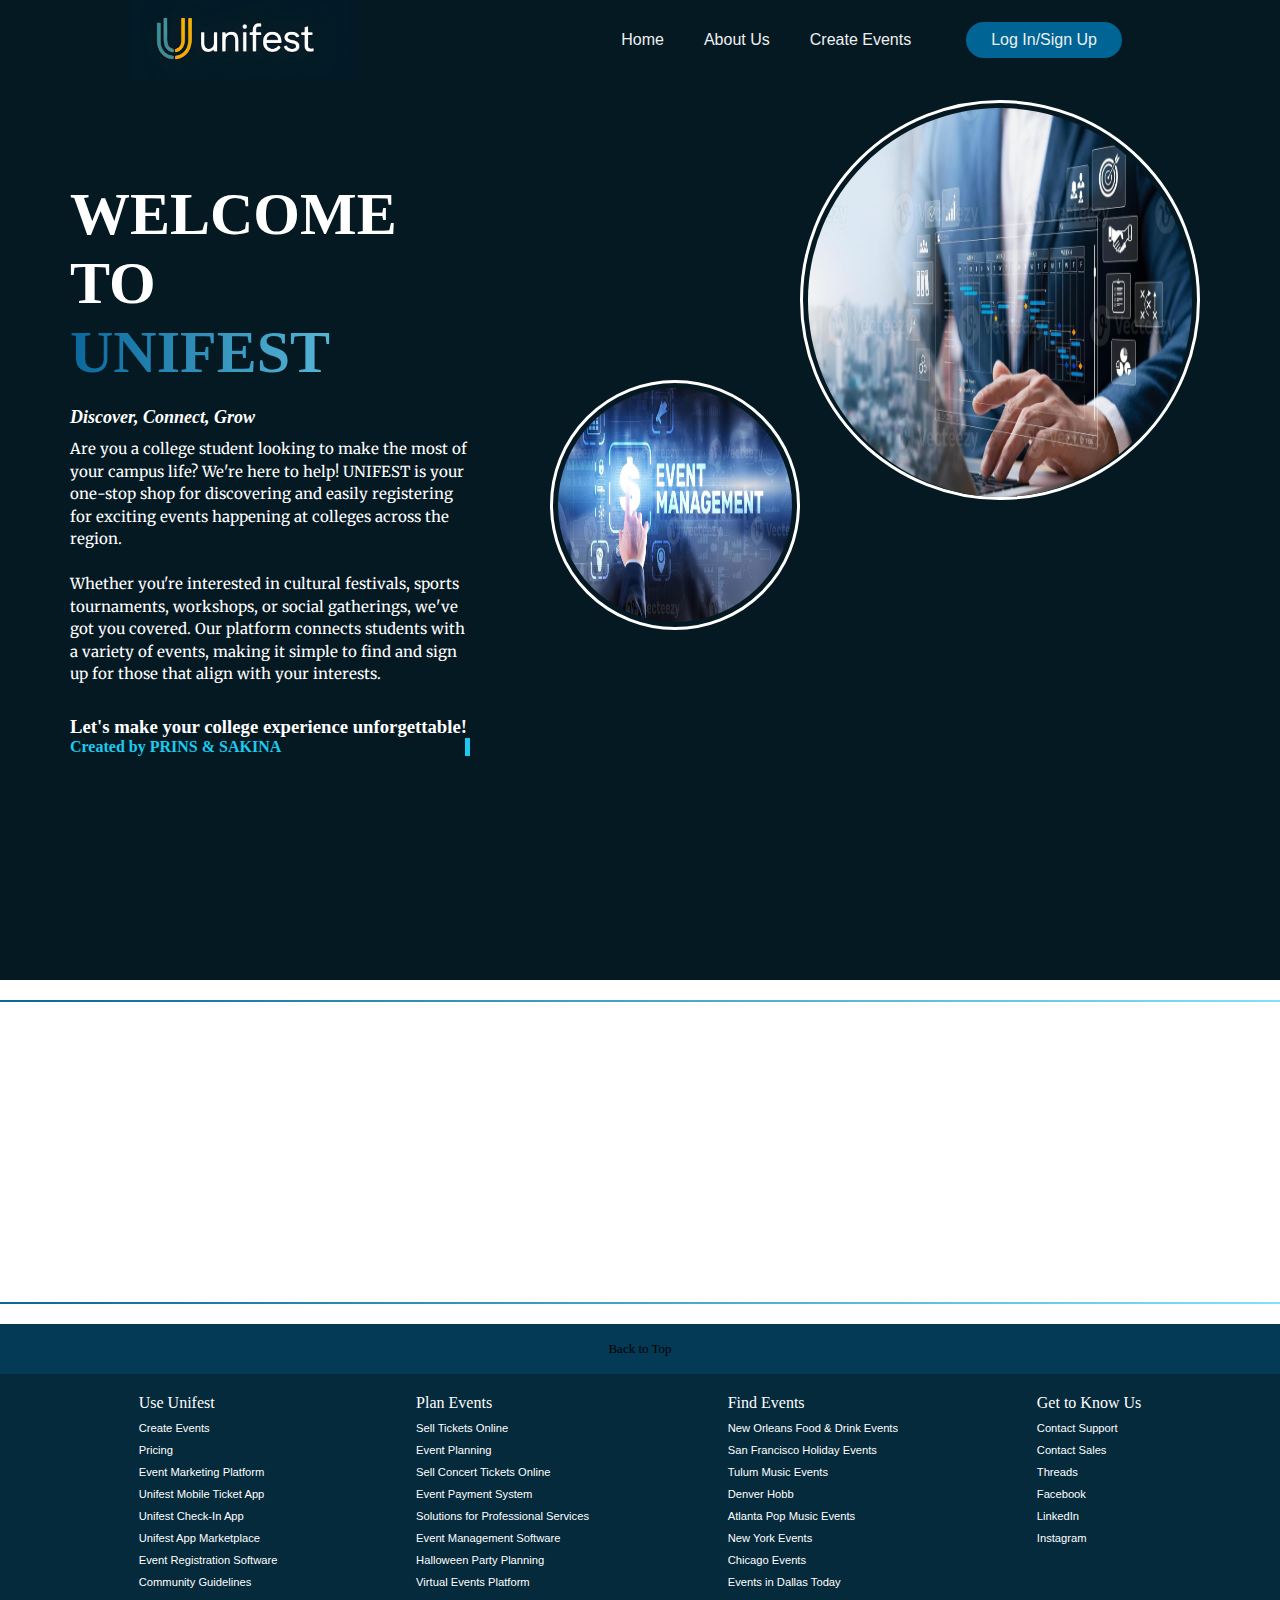
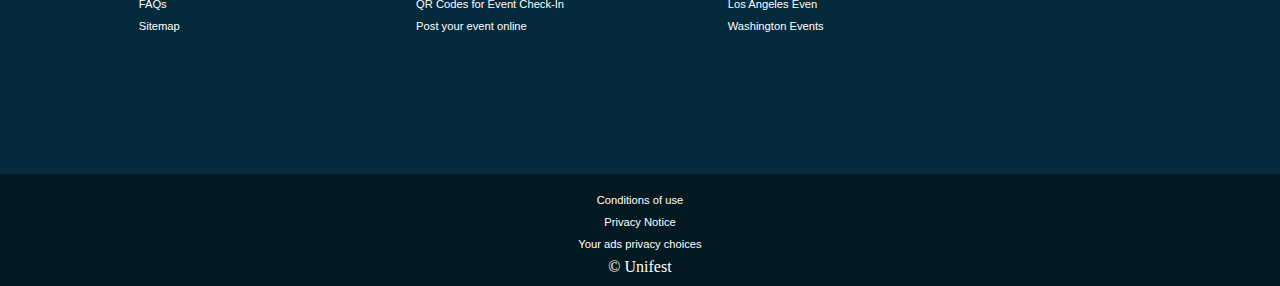
<file: index.html>
<!DOCTYPE html>  
<!-- hiii thai gayu-->
<html lang="en">
<head>
    <meta charset="UTF-8">
    <meta name="viewport" content="width=device-width, initial-scale=1.0">
    <link rel="stylesheet" href="https://cdnjs.cloudflare.com/ajax/libs/font-awesome/6.6.0/css/all.min.css" integrity="sha512-Kc323vGBEqzTmouAECnVceyQqyqdsSiqLQISBL29aUW4U/M7pSPA/gEUZQqv1cwx4OnYxTxve5UMg5GT6L4JJg==" crossorigin="anonymous" referrerpolicy="no-referrer" />
    <!-- <link rel="preconnect" href="https://fonts.googleapis.com">
    <link rel="preconnect" href="https://fonts.gstatic.com" crossorigin>
    <link href="https://fonts.googleapis.com/css2?family=Great+Vibes&display=swap" rel="stylesheet"> -->
    <link rel="preconnect" href="https://fonts.googleapis.com">
    <link rel="preconnect" href="https://fonts.gstatic.com" crossorigin>
    <link href="https://fonts.googleapis.com/css2?family=Merriweather:ital,wght@0,300;0,400;0,700;0,900;1,300;1,400;1,700;1,900&display=swap" rel="stylesheet">
    <link rel="stylesheet" href="style.css">
    <title>Home Page</title>
</head>
<body>
    <!-- Header section -->
    <header>
        <img class="logo" src="unifest logo.jpg" alt="logo">
        <div>
            <ul class="nav-links">
                <li><a href="index.html">Home</a></li>
                <li><a href="#">About Us</a></li>
                <li><a href="create.html">Create Events</a></li>
            </ul>
        </div>
        
        <a class="cta" href="login.html"><button>Log In/Sign Up</button></a>
        <div class="search-container"></div>
            <span class="search-icon"><i class="fa-solid fa-magnifying-glass" style="color: white;"></i></span>
            <input type="text" class="search-bar" placeholder="Search...">
          
    </header>
       
       <!-- HERO SECTION -->
      
      <div class="hero-section">
       <div class="hero-msg"> 
        <h1>WELCOME TO </h1>
         <h1 class="unifest">UNIFEST</h1>
        <h5>Discover, Connect, Grow</h5>
        <p>Are you a college student looking to make the most of your campus life? We're here to help! UNIFEST is your one-stop shop for discovering and easily registering for exciting events happening at colleges across the region.<br>
        <br>Whether you're interested in cultural festivals, sports tournaments, workshops, or social gatherings, we've got you covered. Our platform connects students with a variety of events, making it simple to find and sign up for those that align with your interests.</P>
        <h3>Let's make your college experience unforgettable!</H3>
            
        <h4> Created by PRINS & SAKINA</H4>
        
       </div> 
    
         <img class ="hero-image" src="h_image1.png" alt="right side image">

         <img class ="hero-img" src="h_image4.png" alt=" side image"> 
      </div>

      <hr class="hrr">

      <!-- Explore section -->
      <div class="explore-section">
        
        
      <div class="slider" style="
      --width: 200px; 
      --height: 200px;
      --quantity: 10;
      ">
        <div class="list">
          <div class="item" style="--position: 1"><a href=""><img src="innovation.jpeg"></a></div>
          <div class="item" style="--position: 2"><a href=""><img src="conference.jpg"></a></div>
          <div class="item" style="--position: 3"><a href=""><img src="sports.jpg"></a></div>
          <div class="item" style="--position: 4"><a href=""><img src="professional .jpg"></a></div>
          <div class="item" style="--position: 5"><a href=""><img src="craft1.png" ></a></div>
          <div class="item" style="--position: 6"><a href=""><img src="literature.jpg"></a></div>
          <div class="item" style="--position: 7"><a href=""><img src="performing arts(1).jpg">p</a></div>
          <div class="item" style="--position: 8"><a href=""><img src="education.png"></a></div>
          <div class="item" style="--position: 9"><a href=""><img src="gaming&entertainment.jpg"></a></div>
          <div class="item" style="--position: 10"><a href=""><img src="hackathon.jpg"></a></div> 
        </div>
      </div>

      
      
      <!-- FOOTER -->
       
      <footer>
        <hr class="hrr">
        <div class="foot-panel1">
            Back to Top
        </div>
        <div class="foot-panel2">
            <ul class="foot-list">
              <p>Use Unifest</p>
                <a href="#">Create Events</a>
                <a href="#">Pricing</a>
                <a href="#">Event Marketing Platform</a>
                <a href="#">Unifest Mobile Ticket App</a>
                <a href="#">Unifest Check-In App</a>
                <a href="#">Unifest App Marketplace</a>
                <a href="#">Event Registration Software</a>
                <a href="#">Community Guidelines</a>
                <a href="#">FAQs</a>
                <a href="#">Sitemap</a>        
            </ul>
            <ul class="foot-list">
                <p>Plan Events</p>
                <a href="#">Sell Tickets Online</a>
                <a href="#">Event Planning</a>
                <a href="#">Sell Concert Tickets Online</a>
                <a href="#">Event Payment System</a>
                <a href="#">Solutions for Professional Services</a>
                <a href="#">Event Management Software</a>
                <a href="#">Halloween Party Planning</a>
                <a href="#">Virtual Events Platform</a>
                <a href="#">QR Codes for Event Check-In</a>
                <a href="#">Post your event online</a>       
            </ul>
            <ul class="foot-list">
                <p> Find Events</p>
                <a href="#">New Orleans Food & Drink Events</a>
                <a href="#">San Francisco Holiday Events</a>
                <a href="#">Tulum Music Events</a>
                <a href="#">Denver Hobb</a>
                <a href="#">Atlanta Pop Music Events</a>
                <a href="#">New York Events</a>
                <a href="#">Chicago Events</a>
                <a href="#">Events in Dallas Today</a>
                <a href="#">Los Angeles Even</a>
                <a href="#">Washington Events</a>
            </ul>
            <ul class="foot-list">
                <p href="#">Get to Know Us</p>
                <a href="#">Contact Support</a>
                <a href="#">Contact Sales</a>
                <a href="#">Threads <i class="fa-brands fa-threads"></i></a>
                <a href="#">Facebook <i class="fa-brands fa-facebook"></i></a>
                <a href="#">LinkedIn <i class="fa-brands fa-linkedin"></i></a>
                <a href="#">Instagram <i class="fa-brands fa-instagram"></i> </a>       
            </ul>
        </div>

        <div class="foot-panel3">
            <div class="pages">
                <a>Conditions of use</a>
                <a>Privacy Notice</a>
                <a>Your ads privacy choices</a>
            </div>
            <div class="copyright">
                © Unifest
            </div>
        </div>
    </footer>
    
</body>
</html>
</file>
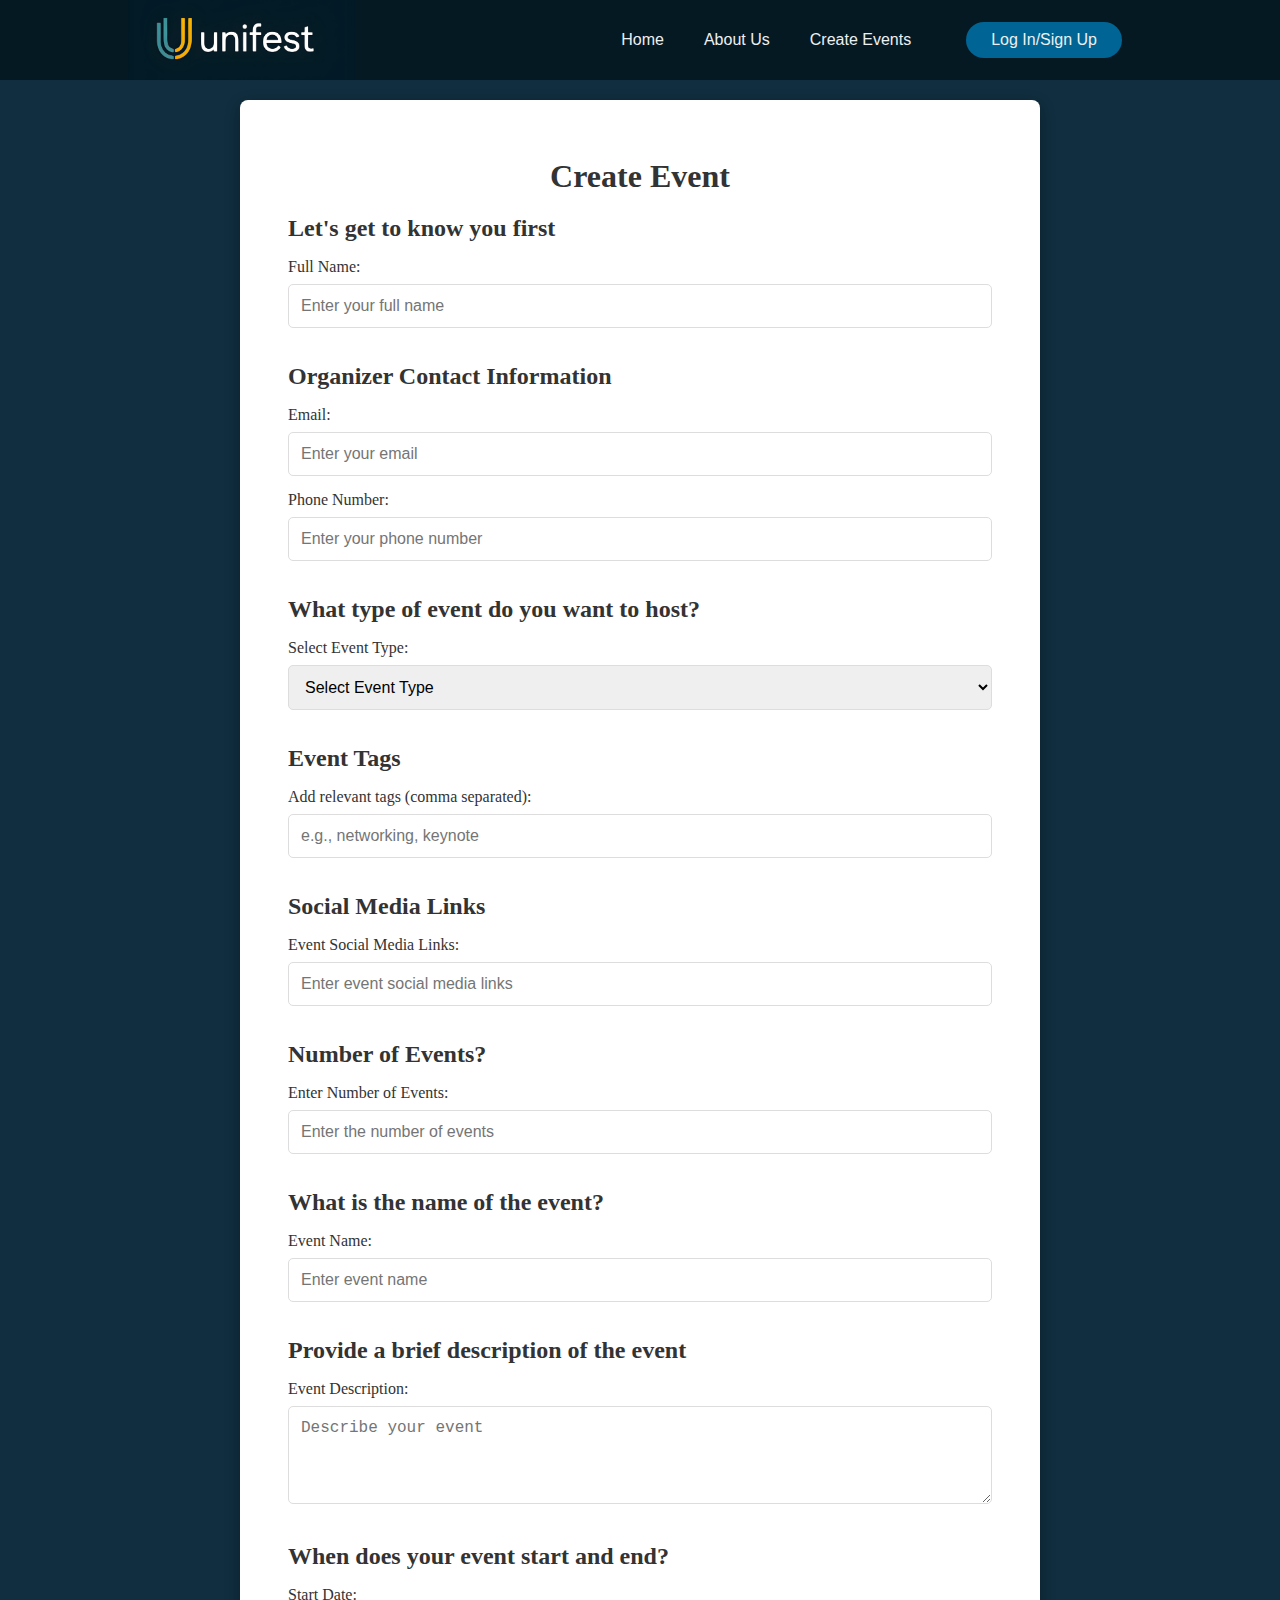
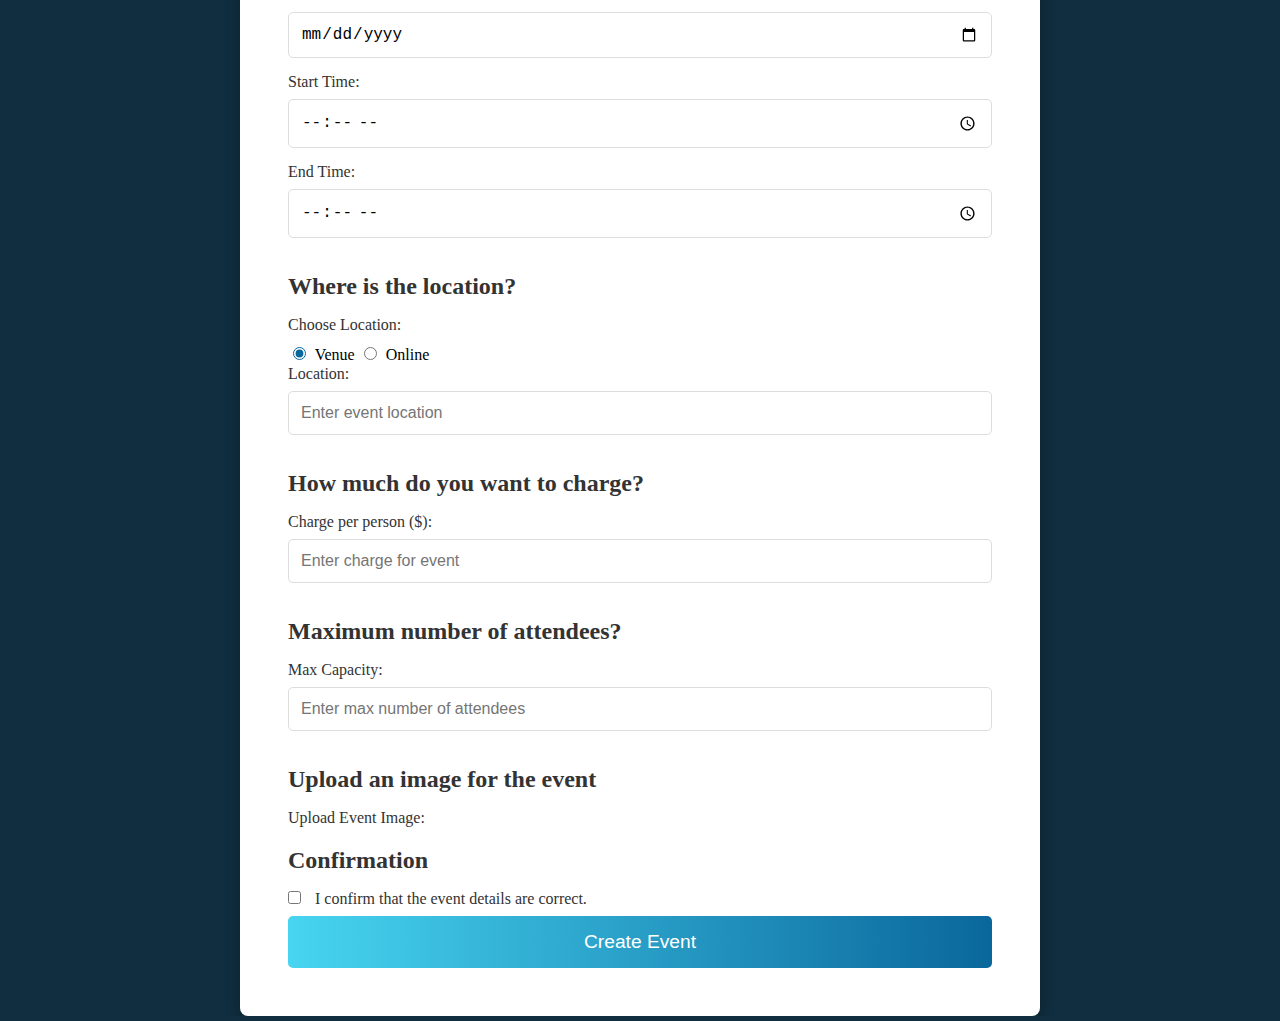
<file: create.html>
<!DOCTYPE html>
<html lang="en">
<head>
  <meta charset="UTF-8">
  <meta name="viewport" content="width=device-width, initial-scale=1.0">
  <meta http-equiv="X-UA-Compatible" content="ie=edge">
  <title>Create Event</title>
  <link rel="stylesheet" href="https://cdnjs.cloudflare.com/ajax/libs/font-awesome/6.6.0/css/all.min.css" integrity="sha512-Kc323vGBEqzTmouAECnVceyQqyqdsSiqLQISBL29aUW4U/M7pSPA/gEUZQqv1cwx4OnYxTxve5UMg5GT6L4JJg==" crossorigin="anonymous" referrerpolicy="no-referrer" />
  <link rel="preconnect" href="https://fonts.googleapis.com">
  <link rel="preconnect" href="https://fonts.gstatic.com" crossorigin>
  <link href="https://fonts.googleapis.com/css2?family=Merriweather:ital,wght@0,300;0,400;0,700;0,900;1,300;1,400;1,700;1,900&display=swap" rel="stylesheet">
  <link rel="stylesheet" href="create.css">
</head>
<body>
  <header>
    <img class="logo" src="unifest logo.jpg" alt="logo">
    <div>
        <ul class="nav-links">
            <li><a href="index.html">Home</a></li>
            <li><a href="#">About Us</a></li>
            <li><a href="create.html">Create Events</a></li>
        </ul>
    </div>
    
    <a class="cta" href="login.html"><button>Log In/Sign Up</button></a>
    <div class="search-container"></div>
        <span class="search-icon"></span>
        <input type="text" class="search-bar" placeholder="Search...">
      
</header>

  <div class="container">
    <h1>Create Event</h1>

    <!-- First Section: Full Name -->
    <h2>Let's get to know you first</h2>
    <label for="fullName">Full Name:</label>
    <input type="text" id="fullName" placeholder="Enter your full name" required>
    <span class="error-message" id="nameError">This field is required.</span>

    <!-- Contact Information Section -->
    <h2>Organizer Contact Information</h2>
    <label for="email">Email:</label>
    <input type="email" id="email" placeholder="Enter your email" required>
    <span class="error-message" id="emailError">This field is required.</span>

    <label for="phone">Phone Number:</label>
    <input type="tel" id="phone" placeholder="Enter your phone number" required>
    <span class="error-message" id="phoneError">This field is required.</span>

    <!-- Event Type Section -->
    <h2>What type of event do you want to host?</h2>
    <label for="eventType">Select Event Type:</label>
    <select id="eventType" required>
      <option value="" disabled selected>Select Event Type</option>
      <option value="Seminar/conference">Seminar/Conference</option>
      <option value="Hackathons">Hackathons</option>
      <option value="Sports">Sports</option>
      <option value="Music and concert">Music and Concert</option>
      <option value="Dance">Dance</option>
      <option value="Drama">Drama</option>
      <option value="Exhibition">Exhibition</option>
      <option value="Workshop">Workshop</option>
      <option value="Art">Art</option>
      <option value="Elevator Pitch">Elevator Pitch</option>
      <option value="Festival">Festival</option>
      <option value="Volunteering/Social Work">Volunteering/Social Work</option>
      <option value="Book Club">Book Club</option>
      <option value="Others">Others</option>
    </select>
    <span class="error-message" id="eventTypeError">This field is required.</span>

    <!-- Event Tags Section -->
    <h2>Event Tags</h2>
    <label for="tags">Add relevant tags (comma separated):</label>
    <input type="text" id="tags" placeholder="e.g., networking, keynote">
    <span class="error-message" id="tagsError">This field is required.</span>

    <!-- Social Media Links Section -->
    <h2>Social Media Links</h2>
    <label for="socialMedia">Event Social Media Links:</label>
    <input type="url" id="socialMedia" placeholder="Enter event social media links">

    <!-- Number of Events Section -->
    <h2>Number of Events?</h2>
    <label for="numEvents">Enter Number of Events:</label>
    <input type="number" id="numEvents" min="1" placeholder="Enter the number of events" required>
    <span class="error-message" id="numEventsError">This field is required.</span>

    <!-- Event Name Section -->
    <h2>What is the name of the event?</h2>
    <label for="eventName">Event Name:</label>
    <input type="text" id="eventName" placeholder="Enter event name" required>
    <span class="error-message" id="eventNameError">This field is required.</span>

    <!-- Event Description Section -->
    <h2>Provide a brief description of the event</h2>
    <label for="eventDescription">Event Description:</label>
    <textarea id="eventDescription" rows="4" placeholder="Describe your event" required></textarea>
    <span class="error-message" id="eventDescriptionError">This field is required.</span>

    <!-- Event Date and Time Section -->
    <h2>When does your event start and end?</h2>
    <label for="startDate">Start Date:</label>
    <input type="date" id="startDate" required>
    <span class="error-message" id="startDateError">This field is required.</span>

    <label for="startTime">Start Time:</label>
    <input type="time" id="startTime" required>
    <span class="error-message" id="startTimeError">This field is required.</span>

    <label for="endTime">End Time:</label>
    <input type="time" id="endTime" required>
    <span class="error-message" id="endTimeError">This field is required.</span>

    <!-- Location Section -->
    <h2>Where is the location?</h2>
    <label for="locationType">Choose Location:</label>
    <input type="radio" id="venue" name="locationType" value="Venue" checked onclick="toggleLocation()"> Venue
    <input type="radio" id="online" name="locationType" value="Online" onclick="toggleLocation()"> Online

    <label for="location" id="locationLabel">Location:</label>
    <input type="text" id="location" placeholder="Enter event location" required>
    <span class="error-message" id="locationError">This field is required.</span>

    <!-- Charging Section -->
    <h2>How much do you want to charge?</h2>
    <label for="eventCharge">Charge per person ($):</label>
    <input type="number" id="eventCharge" min="0" placeholder="Enter charge for event" required>
    <span class="error-message" id="eventChargeError">This field is required.</span>

    <!-- Max Capacity Section -->
    <h2>Maximum number of attendees?</h2>
    <label for="maxCapacity">Max Capacity:</label>
    <input type="number" id="maxCapacity" min="1" placeholder="Enter max number of attendees" required>
    <span class="error-message" id="maxCapacityError">This field is required.</span>

    <!-- Image Upload Section -->
    <h2>Upload an image for the event</h2>
    <label for="eventImage">Upload Event Image: <i class="fa-solid fa-image"></i></label>
    <input type="file" id="eventImage" accept="image/*">

    <!-- Confirmation Section -->
    <h2>Confirmation</h2>
    <label><input type="checkbox" id="confirmDetails" required> I confirm that the event details are correct.</label>
    <span class="error-message" id="confirmDetailsError">This field is required.</span>

    <!-- Submit Button -->
    <input type="submit" class="submit-btn" value="Create Event" onclick="validateForm()">
  </div>

  <!-- Confirmation Modal -->
  <div id="confirmationModal" class="modal">
    <div class="modal-content">
      <span class="close">&times;</span>
      <h2>Event Created Successfully!</h2>
      <p>Your event has been created and will be reviewed shortly.</p>
    </div>
  </div>

  <script src="create.js"></script>
</body>
</html>
</file>
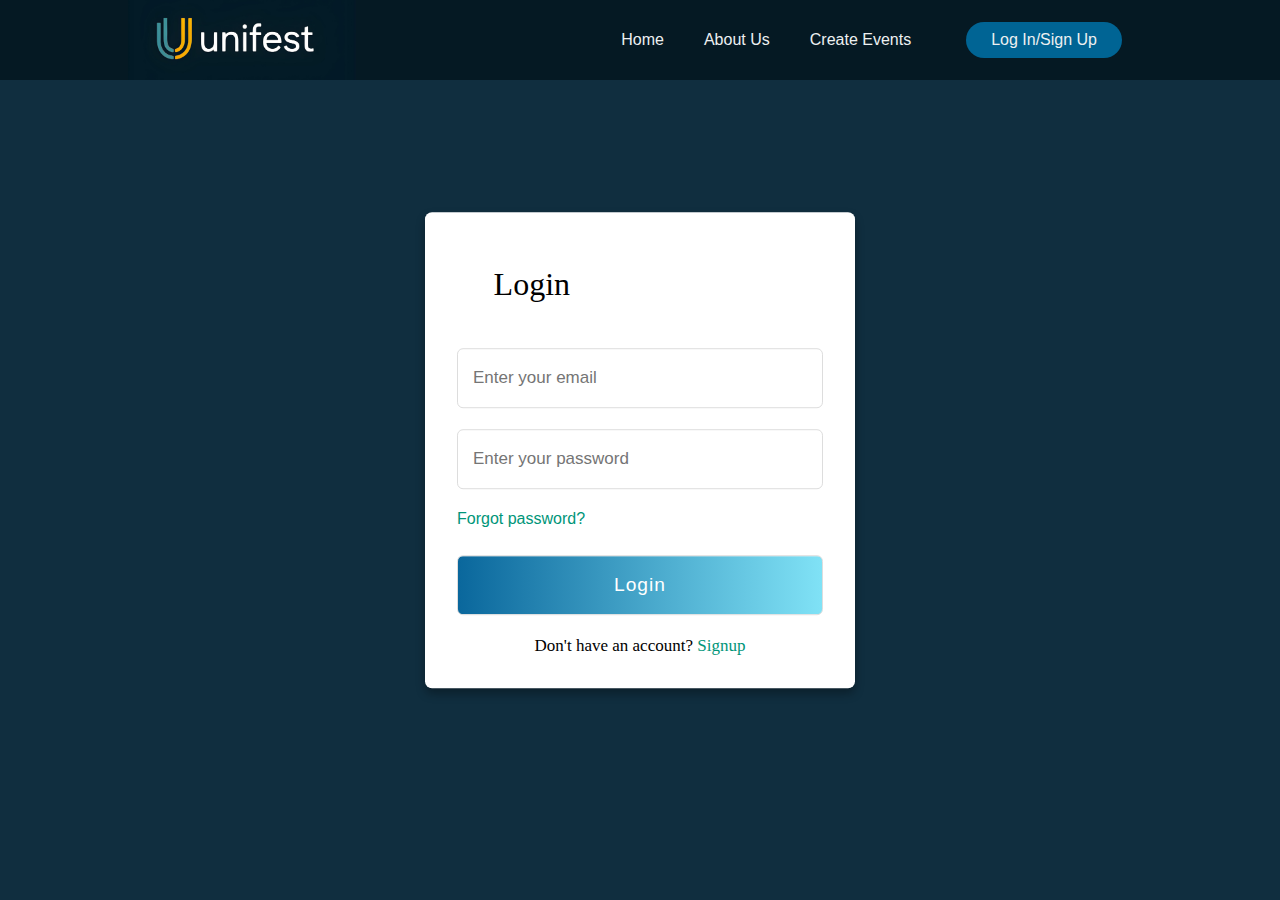
<file: login.html>
<!DOCTYPE html>
<html lang="en">
<head>
  <meta charset="UTF-8">
  <meta name="viewport" content="width=device-width, initial-scale=1.0">
  <meta http-equiv="X-UA-Compatible" content="ie=edge">
  <title>Login & Signup Form</title>
  <link rel="preconnect" href="https://fonts.googleapis.com">
  <link rel="preconnect" href="https://fonts.gstatic.com" crossorigin>
  <link href="https://fonts.googleapis.com/css2?family=Merriweather:ital,wght@0,300;0,400;0,700;0,900;1,300;1,400;1,700;1,900&display=swap" rel="stylesheet">
  <link rel="stylesheet" href="login.css"> 
</head>
<body>
  <header class="header1">
    <img class="logo" src="unifest logo.jpg" alt="logo">
    <div>
        <ul class="nav-links">
            <li><a href="index.html">Home</a></li>
            <li><a href="#">About Us</a></li>
            <li><a href="create.html">Create Events</a></li>
        </ul>
    </div>
    
    <a class="cta" href="register.html"><button>Log In/Sign Up</button></a>
    <div class="search-container"></div>
        <span class="search-icon"><i class="fa-solid fa-magnifying-glass" style="color: white;"></i></span>
        <input type="text" class="search-bar" placeholder="Search...">
      
</header>
  <div class="container">
    <input type="checkbox" id="check">
    <div class="login form">
      <header class="heading">Login</header>
      <form action="">
        <input type="text" placeholder="Enter your email">
        <input type="password" placeholder="Enter your password">
        <a href="">Forgot password?</a>
        <input type="button" class="button" value="Login">
      </form>
      <div class="signup">
        <span class="signup">Don't have an account?
         <label for="check">Signup</label>
        </span>
      </div>
    </div>
    <div class="registration form">
      <header class="heading">Signup</header>
      <form action="">
        <input type="text" placeholder="Enter your email">
        <input type="password" placeholder="Create password">
        <input type="button" class="button" value="Signup">
      </form>
      <div class="signup">
        <span class="signup">Already have an account?
         <label for="check">Login</label>
        </span>
      </div>
    </div>
  </div>
</body>
</html>
</file>
<file: style.css>
*{
    box-sizing: border-box;
    margin: 0;
    padding: 0;
    
}

li,a,button{
    font-family: Arial, Helvetica, sans-serif;
    font-weight: 500;
    font-size: 16px;
    color: #edf0f1;
    text-decoration: none;
}

header{
    height: 80px;
    display: flex;
    justify-content: flex-end;
    align-items: center;
    padding: 30px 10%;
    background:  #051923; 
}

.logo{
    cursor: pointer;
    padding-right: 15px;
    margin-right: auto;
    height: 80px ; 
}

.nav-links{
    list-style: none;
    display: flex;
    justify-content: flex-end;
}

.nav{
    font-size: medium;
}

.nav-links li{
    display: inline-block;
    padding: 20px 20px;
}

.nav-links li a{
    transition: all 0.3s ease 0s;
}

.nav-links li a:hover{
    color: #006494;
}

button{
    padding: 9px 25px;
    background-color: rgba(0,100,148,1);
    border: none;
    border-radius: 50px;
    cursor: pointer;
    transition: all 0.3s ease 0s;
    margin-left: 35px;
}

button:hover{
    background-color: rgba(0,136,169,0.8);
}

.search-container {
    position: relative;
    display: flex;
    align-items: center;
  }
  
  .search-icon {
    cursor: pointer;
    font-size: 20px;
    color: #000;
    margin-left: 30px;
  }
  
  .search-bar {
    position: absolute;
    top: 100%;
    left: 0;
    right: 0;
    background-color: #fff;
    border: 1px solid #ccc;
    padding: 10px;
    display: none;
    width: 100%;
    transition: all 0.3s ease-in-out;
  }
  
  .search-container:hover .search-bar {
    display: block;
    height: 35px; 
    width: 200px;
    transition: all 0.3s ease-in-out;
  }
  
  .search-icon:active .search-bar {
    transition-delay: 0.3s;
  }




/*Hero-section*/


.hero-section{
     height: 550px; 
     min-height: 100vh;  
     display: flex; 
     flex-direction: row; 
    background-color: #051923;  
}

.hero-section .hero-msg{
    align-items: center;
    padding-left: 70px;
    color: white;
    text-align: left;
    margin-right: 2em;
    margin-top: 100px;
    max-width: 200em;
    margin: 0 auto;
    
}

.hero-section .hero-msg h4{
    display: inline-block;
    color: #1bcaee;
    border-right: 5px solid;
    width: 100%;
    white-space: nowrap;
    overflow: hidden;
    animation: 
            ease,
             typing 3s steps(14) infinite,
             cursor .4s step-end infinite alternate;
}

@keyframes cursor{
      50% { border-color: transparent;}
}

@keyframes typing{
      from { width: 0;}
      to {width: 250px;}
}

.hero-msg .unifest{
    margin-top: 0;
    margin-bottom: 20px;
    background: linear-gradient(to right,#0a679c,#80e2f6);
    -webkit-background-clip: text;
    -webkit-text-fill-color: transparent;
}

.hero-msg h1{
    font-size: 60px;
    margin-top: 100px;
    font-family: "Montserrat";
    flex: 1;
}

.hero-msg h5{
   margin-bottom: 10px;
   font-size: large;
   font-family: "";
   font-style: italic;
}

.hero-msg p{
    line-height: 1.5;
    font-size: 15px;
    margin-bottom: 30px;
    font-family: "Merriweather" , cursive;
    /* height: 100px;
    overflow-y: auto;
    position: relative; */
    /* animation: scroll-text 10s linear infinite; */
    animation: slideRight 1s ease forwards;
    animation-delay: 1s;
}

/* .hero-msg p::before {
    content: '';
    position: absolute;
    right: 0;
    top: 0;
    bottom: 0;
    width: 10px;
    background-color: #ccc; /* Adjust scrollbar color */
    /*opacity: 0.5;
    cursor: pointer;
    transition: top 0.3s ease; /* Adjust transition duration and easing function 
  }
  
  .hero-msg p::-webkit-scrollbar {
    display: none; /* Hide the default scrollbar 
  } */

/* @keyframes scroll-text{
    0%{
        transform: translateY(0);
    }
    100%{
        transform: translateY(-100%);
    }
} */

@keyframes slideRight{
    0%{
        transform: translateX(-100px);
        opacity: 0;
    }
    100%{
        transform: translateX(0px);
        opacity: 1;
    }
}

.hero-section .hero-img{
    
    margin-left: auto;
    margin-top: 20px;
    height: 400px;
    width: 400px;
    float: right;
    padding :5px;
    border: 3px solid #fff;
    border-radius: 50%;
    margin-right: 5em;
    padding-bottom: 0%;
   
}
.hero-section .hero-image{
    
    margin-left: auto;
    margin-top: 300px;
    height: 250px;
    width: 250px;
    float: right;
    padding : 5px;
    border: 3px solid #fff;
    border-radius: 50%;
    margin-left: 5em;
}
.hero-section .hero-image::before {
    animation: animate 4s linear infinite, -webkit-animate 4s linear infinite, -moz-animate 4s linear infinite;
}

/* .hero-section .hero-image::before{
    position: absolute;
    background-color: white;
    box-shadow: 0 0 20px rgb(8, 8, 8);
    animation: animate 4s linear infinite;
    height: 250px;
    width: 250px;
}

.hero-section .hero-image::after{
    position: absolute;
    inset: 10px;
    background-color: #186c9d;
    border-radius: 50%;
}

@keyframes animate{
    0%{
        transform: rotate(0deg);
    }
    100%{
        transform: rotate(360deg);
    }
} */

hr.hrr{
    border: none;
    height: 2px;
    background-image: linear-gradient(to right, #0a679c, #80e2f6);
    margin: 20px 0; /* Adjust margin as needed */
 }


/* explore-section */

.explore-section{
    display: flex;
    flex-wrap: wrap;
    height: 300px;
    justify-content: space-evenly;
    background-color: white;
}



  /* SLIDER */

  

main{
    width: min(1200px, 90vw);
    margin: auto;
}
.slider{
    margin-top: 30px;
    margin-bottom: 30px;
    width: 100%;
    height: var(--height);
    overflow: hidden;
    mask-image: linear-gradient(
        to right,
        transparent,
        #000 10% 90%,
        transparent
    );
}
.slider .list{
    display: flex;
    width: 100%;
    min-width: calc(var(--width) * var(--quantity));
    position: relative;
}
.slider .list .item{
    text-align: center;
    width: var(--width);
    height: var(--height);
    position: absolute;
    left: 100%;
    animation: autoRun 10s linear infinite;
    transition: filter 0.5s;
    animation-delay: calc( (10s / var(--quantity)) * (var(--position) - 1) - 10s)!important;
}
.slider .list .item img{
    width: 100%;
}
@keyframes autoRun{
    from{
        left: 100%;
    }to{
        left: calc(var(--width) * -1);
    }
}
.slider:hover .item{
    animation-play-state: paused!important;
    filter: blur(2px);
}
 .slider .item:hover{
    filter: blur(0);
} 




/* footer */


footer{
    width: 100%;
}
.foot-panel1{
   background-color: #043a56;
   color: black;
   height: 50px;
   display: flex;
   justify-content: center;
   align-items: center;
   font-size: 13px;
}

.foot-panel2{
    background-color: rgb(5, 42, 60);
    color: white;
    height: 400px;
    display: flex;
    justify-content: space-evenly;
}

.foot-list {
    margin-top: 20px;;
}

footer a {
    display: block;
    font-size: 0.70rem;
    margin-top: 10px;
    color: white;
}

footer a:hover{
    color: white;
    text-decoration: underline;
}

.foot-panel3{
    background-color: #051923;
    color: white;
    height: 80px;
    font-size: 1rem;
    text-align: center;
}

.pages{
  padding-top: 10px;
  background-color: #051923;
}

.copyright{
    padding-top: 8px; 
    padding-bottom: 10px; 
    color: white;
    background-color: #051923;
}

@media (max-width: 768px) {
    .hero-msg h1 {
      font-size: 36px; /* Adjust font size for smaller screens */
    }
    .hero-section {
      flex-direction: column; /* Change layout to stack images and text vertically */
    }
    .nav-links {
      flex-direction: column; /* Change navigation to stack links vertically */
    }
  }
</file>
<file: create.css>
* {
  margin: 0;
  padding: 0;
  box-sizing: border-box;
}

li,a,button{
  font-family: Arial, Helvetica, sans-serif;
  font-weight: 500;
  font-size: 16px;
  color: #edf0f1;
  text-decoration: none;
}

header{
  height: 80px;
  display: flex;
  justify-content: flex-end;
  
  align-items: center;
  padding: 30px 10%;
  background:  #051923; 
}

.logo{
  cursor: pointer;
  padding-right: 15px;
  margin-right: auto;
  height: 80px ; 
}

.nav-links{
  list-style: none;
  display: flex;
  justify-content: flex-end;
}

.nav{
  font-size: medium;
}

.nav-links li{
  display: inline-block;
  padding: 20px 20px;
}

.nav-links li a{
  transition: all 0.3s ease 0s;
}

.nav-links li a:hover{
  color: #006494;
}

button{
  padding: 9px 25px;
  background-color: rgba(0,100,148,1);
  border: none;
  border-radius: 50px;
  cursor: pointer;
  transition: all 0.3s ease 0s;
  margin-left: 35px;
}

button:hover{
  background-color: rgba(0,136,169,0.8);
}

.search-container {
  position: relative;
  display: flex;
  align-items: center;
}

.search-icon {
  cursor: pointer;
  font-size: 20px;
  color: #000;
  margin-left: 30px;
}

.search-bar {
  position: absolute;
  top: 100%;
  left: 0;
  right: 0;
  background-color: #fff;
  border: 1px solid #ccc;
  padding: 10px;
  display: none;
  width: 100%;
  transition: all 0.3s ease-in-out;
}

.search-container:hover .search-bar {
  display: block;
  height: 35px; 
  width: 200px;
  transition: all 0.3s ease-in-out;
}

.search-icon:active .search-bar {
  transition-delay: 0.3s;
}

body {
  min-height: 100%;
  width: 100%;
  background: #102e3f;
  /* display: flex;
  justify-content: center;
  align-items: center; */
  font-family: "Montserrat";
}

.container {
  max-width: 800px;
  width: 100%;
  background: #fff;
  border-radius: 8px;
  box-shadow: 0 5px 15px rgba(0, 0, 0, 0.3);
  padding: 3rem;
  margin: auto;
  margin-top: 20px;
}

 h2 {
  color: #333;
  text-align: left;
  margin-bottom: 1rem;
  margin-top: 20px;
}

.container h1{
  text-align: center;
  color: #333;
  margin: 10px;

}

label {
  display: block;
  margin-bottom: 8px;
  font-weight: 500;
  color: #333;
}

input[type="text"], input[type="email"], input[type="tel"], input[type="date"], 
input[type="time"], input[type="number"], select, textarea, input[type="url"] {
  width: 100%;
  padding: 12px;
  margin-bottom: 15px;
  border: 1px solid #ddd;
  border-radius: 5px;
  font-size: 16px;
  outline: none;
  transition: border-color 0.3s;
}

input:focus, select:focus, textarea:focus {
  border-color: #0a679c;
}

input[type="radio"], input[type="checkbox"] {
  margin-right: 10px;
}

.submit-btn {
  width: 100%;
  padding: 15px;
  /* background-color: #80e2f6; */
  background: linear-gradient(to left,#0a679c,#47d5f1);
  color: #fff;
  border: none;
  border-radius: 5px;
  font-size: 1.2rem;
  cursor: pointer;
  transition: background-color 0.4s ease;
}

.submit-btn:hover {
  background-color: #000000;
}

.error-message {
  color: red;
  font-size: 0.9rem;
  display: none;
}

.modal {
  display: none;
  position: fixed;
  z-index: 1;
  padding-top: 100px;
  left: 0;
  top: 0;
  width: 100%;
  height: 100%;
  background-color: rgba(0, 0, 0, 0.4);
}

.modal-content {
  background-color: #fff;
  margin: auto;
  padding: 20px;
  border: 1px solid #888;
  width: 80%;
  max-width: 400px;
  border-radius: 10px;
  text-align: center;
}

.close {
  color: #aaa;
  float: right;
  font-size: 28px;
  font-weight: bold;
}

.close:hover,
.close:focus {
  color: black;
  text-decoration: none;
  cursor: pointer;
}

input[type="radio"] {
  color: red;
  accent-color: #0a679c;
  margin: 5px;
  font-size: x-large;
}

/* Change "Choose File" to "Image" */
/* input[type="file"] {
  display: none;
}

input[type="file"] + label {
  display: inline-block;
  padding: 10px 20px;
  background-color: #007bff;
  color: rgb(188, 23, 23);
  border: none;
  border-radius: 4px;
  cursor: pointer;
  font-weight: bold;
}

input[type="file"] + label:hover {
  background-color: #0069d9;
} */

/* Hide "No file chosen" */
input[type="file"] + label span {
  display: none;
}

input[type="file"] {
  display: none;
}

input[type="file"] + label {
  display: inline-block;
  padding: 10px;
  border: 1px solid #ccc;
  border-radius: 4px;
  cursor: pointer;
  position: relative;
}

input[type="file"] + label::before {
  content: "+"; /* Unicode for a paperclip symbol */
  display: block;
  position: absolute;
  top: 50%;
  left: 50%;
  transform: translate(-50%, -50%);
  font-size: 20px;
}
</file>
<file: login.css>
* {
  margin: 0;
  padding: 0;
  box-sizing: border-box;
}

li,a,button{
  font-family: Arial, Helvetica, sans-serif;
  font-weight: 500;
  font-size: 16px;
  color: #edf0f1;
  text-decoration: none;
}

header{
  height: 80px;
  display: flex;
  /* justify-content: flex-end; */
  align-items: center;
  padding: 30px 10%;
  background:  #051923; 
}

.logo{
  cursor: pointer;
  padding-right: 15px;
  margin-right: auto;
  height: 80px ; 
}

.nav-links{
  list-style: none;
  display: flex;
  justify-content: flex-end;
}

.nav{
  font-size: medium;
}

.nav-links li{
  display: inline-block;
  padding: 20px 20px;
}

.nav-links li a{
  transition: all 0.3s ease 0s;
}

.nav-links li a:hover{
  color: #006494;
}

button{
  padding: 9px 25px;
  background-color: rgba(0,100,148,1);
  border: none;
  border-radius: 50px;
  cursor: pointer;
  transition: all 0.3s ease 0s;
  margin-left: 35px;
}

button:hover{
  background-color: rgba(0,136,169,0.8);
}

.search-container {
  position: relative;
  display: flex;
  align-items: center;
}

.search-icon {
  cursor: pointer;
  font-size: 20px;
  color: #000;
  margin-left: 30px;
}

.search-bar {
  position: absolute;
  top: 100%;
  left: 0;
  right: 0;
  background-color: #fff;
  border: 1px solid #ccc;
  padding: 10px;
  display: none;
  width: 100%;
  transition: all 0.3s ease-in-out;
}

.search-container:hover .search-bar {
  display: block;
  height: 35px; 
  width: 200px;
  transition: all 0.3s ease-in-out;
}

.search-icon:active .search-bar {
  transition-delay: 0.3s;
}

body{
  min-height: 100%;
  width: 100%;
  background: #102e3f;
}

.heading{
  background-color: white;
  text-align: center;
}

.container{
  position: absolute;
  top: 50%;
  left: 50%;
  transform: translate(-50%,-50%);
  max-width: 430px;
  width: 100%;
  background: #fff;
  border-radius: 7px;
  display: flex;
  justify-content: center;
  box-shadow: 0 5px 10px rgba(0,0,0,0.3);
}
.container .registration{
  display: none;
}
#check:checked ~ .registration{
  display: block;
}
#check:checked ~ .login{
  display: none;
}
#check{
  display: none;
}
.container .form{
  padding: 2rem;
  margin: 0 auto;
}
.form header{
  font-size: 2rem;
  font-weight: 500;
  text-align: center;
  margin-bottom: 1.5rem;
}
 .form input{
   height: 60px;
   width: 100%;
   padding: 0 15px;
   font-size: 17px;
   margin-bottom: 1.3rem;
   border: 1px solid #ddd;
   border-radius: 6px;
   outline: none;
 }
 .form input:focus{
   box-shadow: 0 1px 0 rgba(0,0,0,0.2);
 }
.form a{
  font-size: 16px;
  color: #009579;
  text-decoration: none;
}
.form a:hover{
  text-decoration: underline;
}
.form input.button{
  color: #fff;
  background: linear-gradient(to right,#0a679c,#80e2f6);
  font-size: 1.2rem;
  font-weight: 500;
  letter-spacing: 1px;
  margin-top: 1.7rem;
  cursor: pointer;
  transition: 0.4s;
}
.form input.button:hover{
  background: #000000;
}
.signup{
  font-size: 17px;
  text-align: center;
}
.signup label{
  color: #009579;
  cursor: pointer;
}
.signup label:hover{
  text-decoration: underline;
}
</file>
